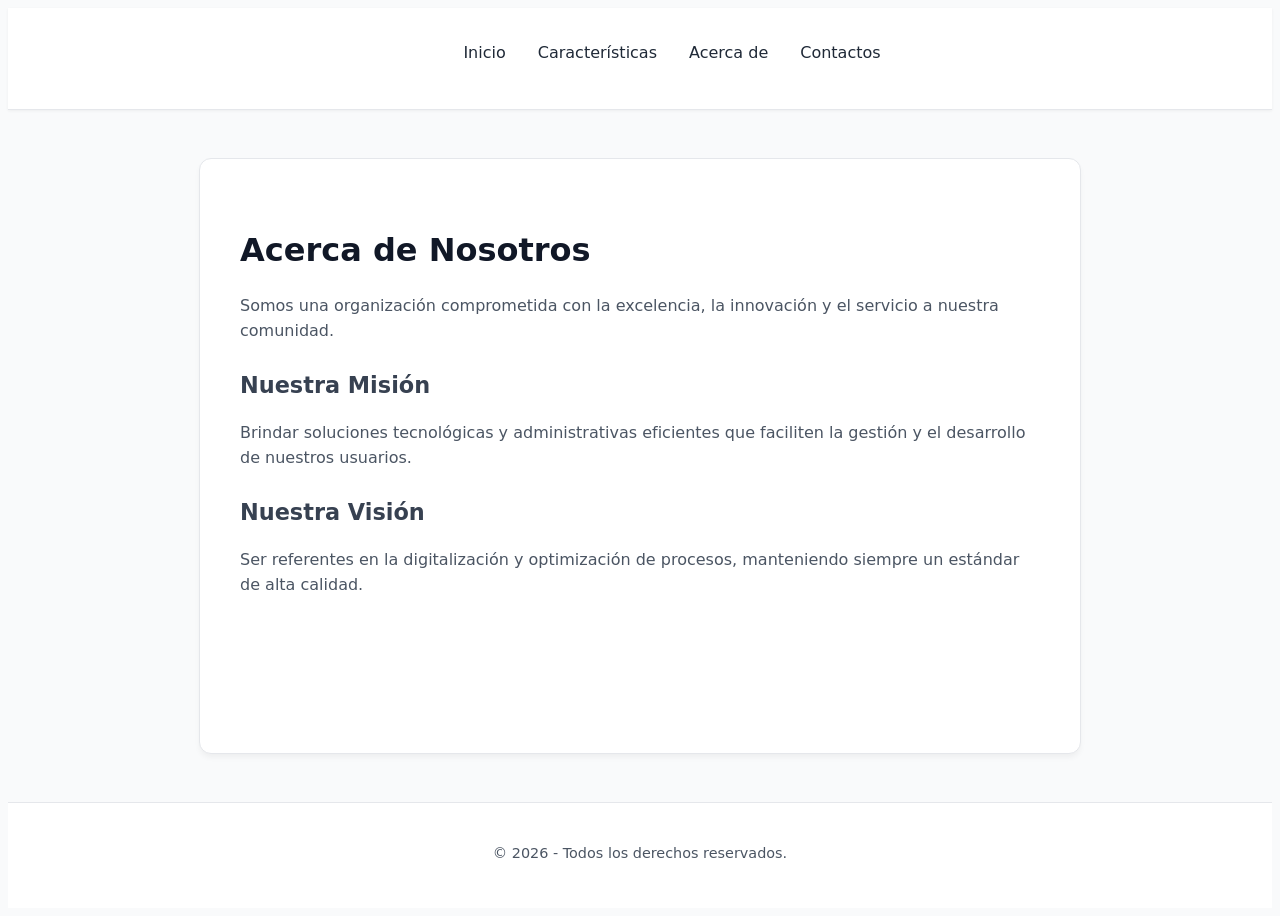
<file: acerca.html>
<!DOCTYPE html>
<html lang="es">
<head>
    <meta charset="UTF-8">
    <meta name="viewport" content="width=device-width, initial-scale=1.0">
    <title>Acerca de</title>
    <link rel="stylesheet" href="style.css">
</head>
<body>
    <header>
        <nav>
            <ul>
                <li><a href="index.html">Inicio</a></li>
                <li><a href="caracteristicas.html">Características</a></li>
                <li><a href="acerca.html">Acerca de</a></li>
                <li><a href="contactos.html">Contactos</a></li>
            </ul>
        </nav>
    </header>

    <main>
        <section>
            <h1>Acerca de Nosotros</h1>
            <p>Somos una organización comprometida con la excelencia, la innovación y el servicio a nuestra comunidad.</p>
            
            <h2>Nuestra Misión</h2>
            <p>Brindar soluciones tecnológicas y administrativas eficientes que faciliten la gestión y el desarrollo de nuestros usuarios.</p>
            
            <h2>Nuestra Visión</h2>
            <p>Ser referentes en la digitalización y optimización de procesos, manteniendo siempre un estándar de alta calidad.</p>
        </section>
    </main>

    <footer>
        <p>&copy; 2026 - Todos los derechos reservados.</p>
    </footer>
</body>
</html>
</file>
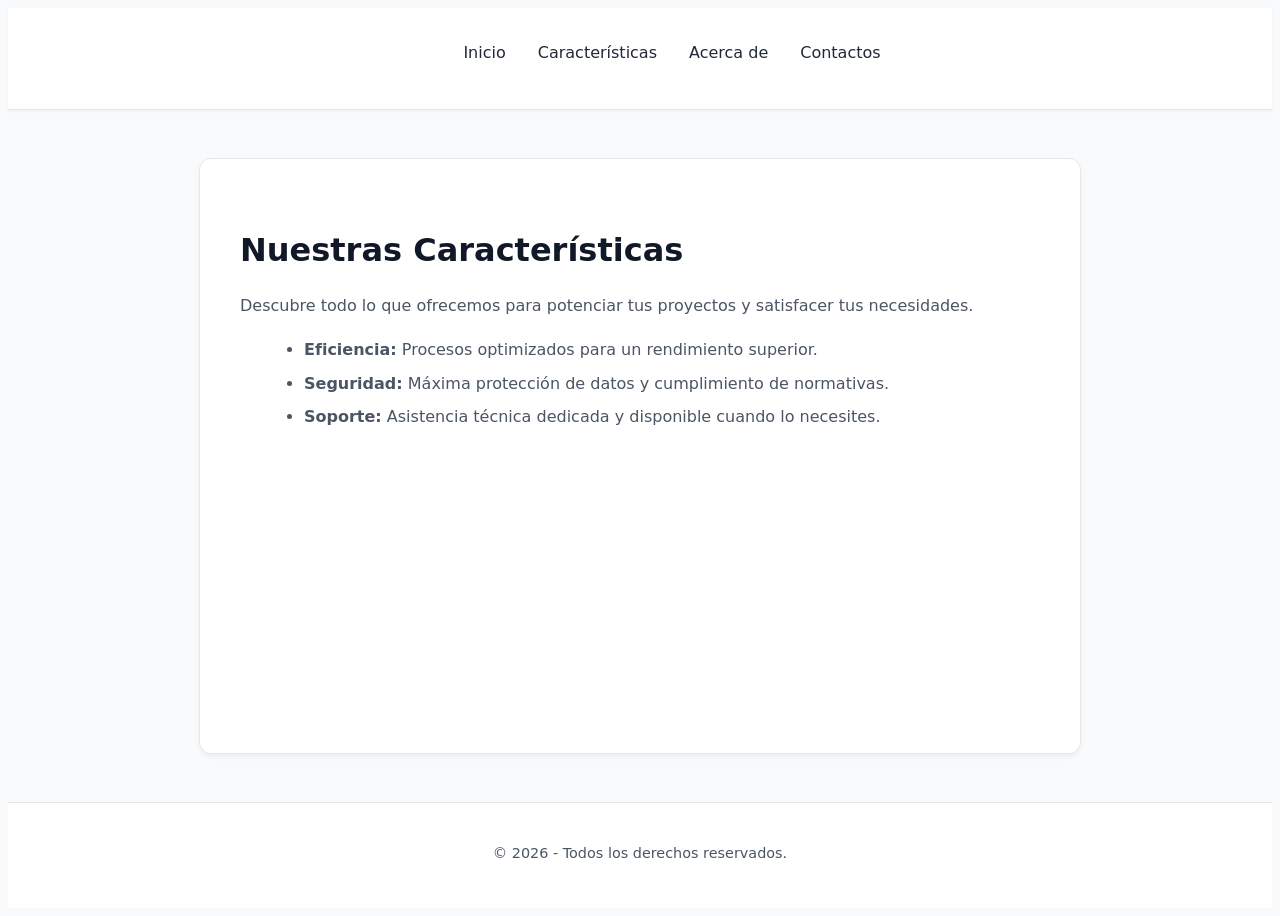
<file: caracteristicas.html>
<!DOCTYPE html>
<html lang="es">
<head>
    <meta charset="UTF-8">
    <meta name="viewport" content="width=device-width, initial-scale=1.0">
    <title>Características</title>
    <link rel="stylesheet" href="style.css">
</head>
<body>
    <header>
        <nav>
            <ul>
                <li><a href="index.html">Inicio</a></li>
                <li><a href="caracteristicas.html">Características</a></li>
                <li><a href="acerca.html">Acerca de</a></li>
                <li><a href="contactos.html">Contactos</a></li>
            </ul>
        </nav>
    </header>

    <main>
        <section>
            <h1>Nuestras Características</h1>
            <p>Descubre todo lo que ofrecemos para potenciar tus proyectos y satisfacer tus necesidades.</p>
            
            <ul>
                <li><strong>Eficiencia:</strong> Procesos optimizados para un rendimiento superior.</li>
                <li><strong>Seguridad:</strong> Máxima protección de datos y cumplimiento de normativas.</li>
                <li><strong>Soporte:</strong> Asistencia técnica dedicada y disponible cuando lo necesites.</li>
            </ul>
        </section>
    </main>

    <footer>
        <p>&copy; 2026 - Todos los derechos reservados.</p>
    </footer>
</body>
</html>
</file>
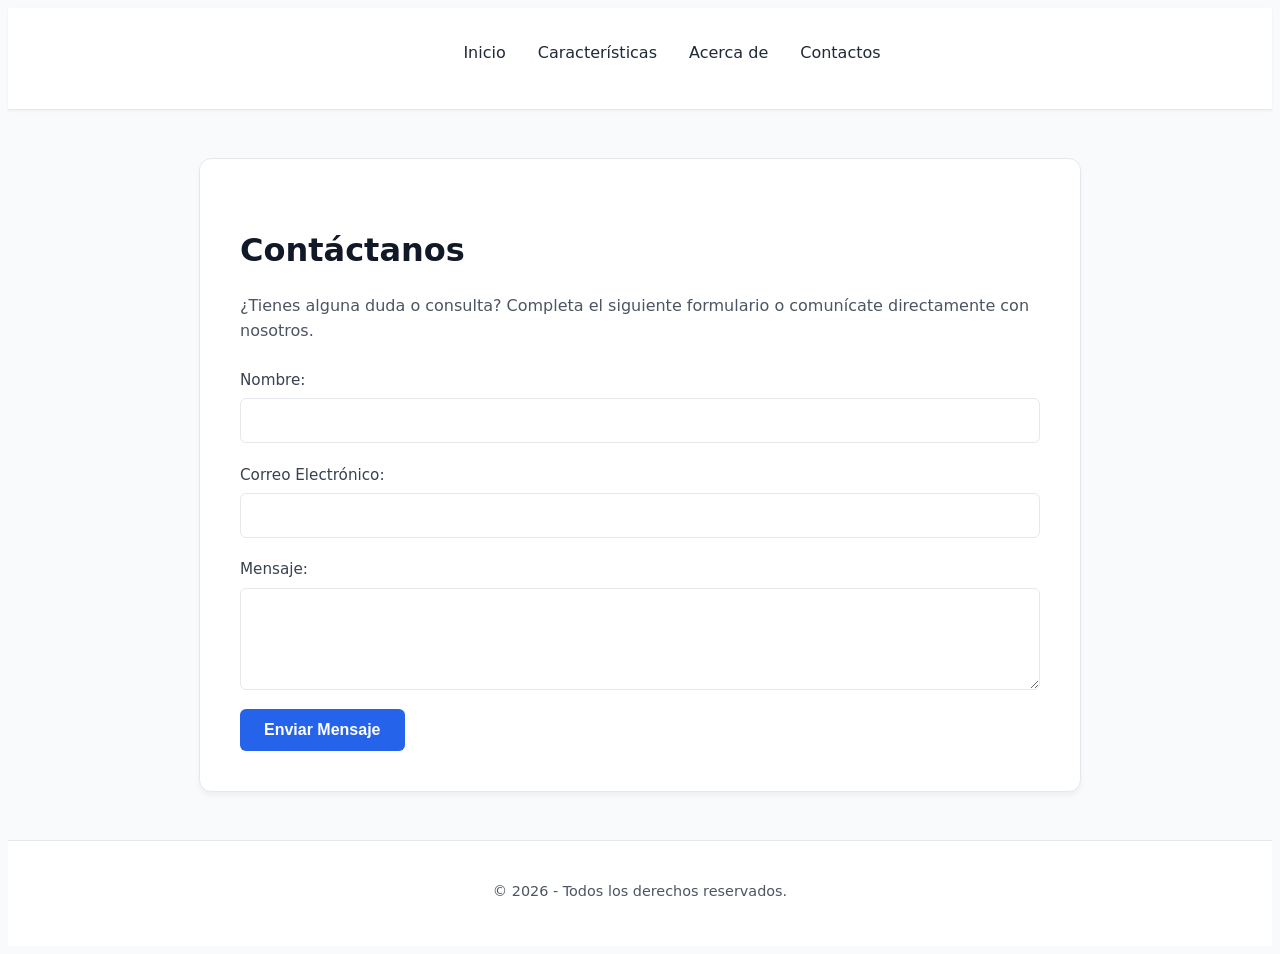
<file: contactos.html>
<!DOCTYPE html>
<html lang="es">
<head>
    <meta charset="UTF-8">
    <meta name="viewport" content="width=device-width, initial-scale=1.0">
    <title>Contactos</title>
    <link rel="stylesheet" href="style.css">
</head>
<body>
    <header>
        <nav>
            <ul>
                <li><a href="index.html">Inicio</a></li>
                <li><a href="caracteristicas.html">Características</a></li>
                <li><a href="acerca.html">Acerca de</a></li>
                <li><a href="contactos.html">Contactos</a></li>
            </ul>
        </nav>
    </header>

    <main>
        <section>
            <h1>Contáctanos</h1>
            <p>¿Tienes alguna duda o consulta? Completa el siguiente formulario o comunícate directamente con nosotros.</p>
            
            <form action="#" method="POST">
                <div>
                    <label for="nombre">Nombre:</label>
                    <input type="text" id="nombre" name="nombre" required>
                </div>
                
                <div>
                    <label for="email">Correo Electrónico:</label>
                    <input type="email" id="email" name="email" required>
                </div>
                
                <div>
                    <label for="mensaje">Mensaje:</label>
                    <textarea id="mensaje" name="mensaje" rows="4" required></textarea>
                </div>
                
                <button type="submit">Enviar Mensaje</button>
            </form>
        </section>
    </main>

    <footer>
        <p>&copy; 2026 - Todos los derechos reservados.</p>
    </footer>
</body>
</html>
</file>
<file: style.css>
/* Variables y reseteo básico */
:root {
--primary-color: #2563eb;
--primary-hover: #1d4ed8;
--text-color: #1f2937;
--bg-color: #f9fafb;
--card-bg: #ffffff;
--border-color: #e5e7eb;
--max-width: 800px;
}

{
box-sizing: border-box;
margin: 0;
padding: 0;
}

body {
font-family: system-ui, -apple-system, BlinkMacSystemFont, "Segoe UI", Roboto, Oxygen, Ubuntu, Cantarell, sans-serif;
background-color: var(--bg-color);
color: var(--text-color);
line-height: 1.6;
display: flex;
flex-direction: column;
min-height: 100vh;
}

/* Navegación */
header {
background-color: var(--card-bg);
border-bottom: 1px solid var(--border-color);
padding: 1rem 2rem;
box-shadow: 0 1px 3px rgba(0, 0, 0, 0.05);
}

nav ul {
list-style: none;
display: flex;
justify-content: center;
gap: 2rem;
flex-wrap: wrap;
}

nav a {
text-decoration: none;
color: var(--text-color);
font-weight: 500;
transition: color 0.2s ease;
}

nav a:hover {
color: var(--primary-color);
}

/* Contenido Principal */
main {
flex: 1;
display: flex;
justify-content: center;
padding: 3rem 1rem;
}

section {
background-color: var(--card-bg);
width: 100%;
max-width: var(--max-width);
padding: 2.5rem;
border-radius: 12px;
border: 1px solid var(--border-color);
box-shadow: 0 4px 6px -1px rgba(0, 0, 0, 0.05);
}

h1 {
font-size: 2rem;
margin-bottom: 1rem;
color: #111827;
}

h2 {
font-size: 1.4rem;
margin-top: 1.5rem;
margin-bottom: 0.5rem;
color: #374151;
}

p {
margin-bottom: 1.2rem;
color: #4b5563;
}

ul {
margin-left: 1.5rem;
margin-bottom: 1.2rem;
}

li {
margin-bottom: 0.5rem;
color: #4b5563;
}

/* Formularios (Contacto) */
form {
display: flex;
flex-direction: column;
gap: 1.2rem;
margin-top: 1.5rem;
}

form div {
display: flex;
flex-direction: column;
gap: 0.4rem;
}

label {
font-weight: 500;
font-size: 0.95rem;
color: #374151;
}

input, textarea {
padding: 0.75rem;
border: 1px solid var(--border-color);
border-radius: 6px;
font-size: 1rem;
font-family: inherit;
outline: none;
transition: border-color 0.2s ease;
}

input:focus, textarea:focus {
border-color: var(--primary-color);
box-shadow: 0 0 0 3px rgba(37, 99, 235, 0.1);
}

button[type="submit"] {
background-color: var(--primary-color);
color: white;
border: none;
padding: 0.75rem 1.5rem;
font-size: 1rem;
font-weight: 600;
border-radius: 6px;
cursor: pointer;
transition: background-color 0.2s ease;
align-self: flex-start;
}

button[type="submit"]:hover {
background-color: var(--primary-hover);
}

/* Pie de página */
footer {
text-align: center;
padding: 1.5rem;
background-color: var(--card-bg);
border-top: 1px solid var(--border-color);
color: #6b7280;
font-size: 0.9rem;
}
</file>
